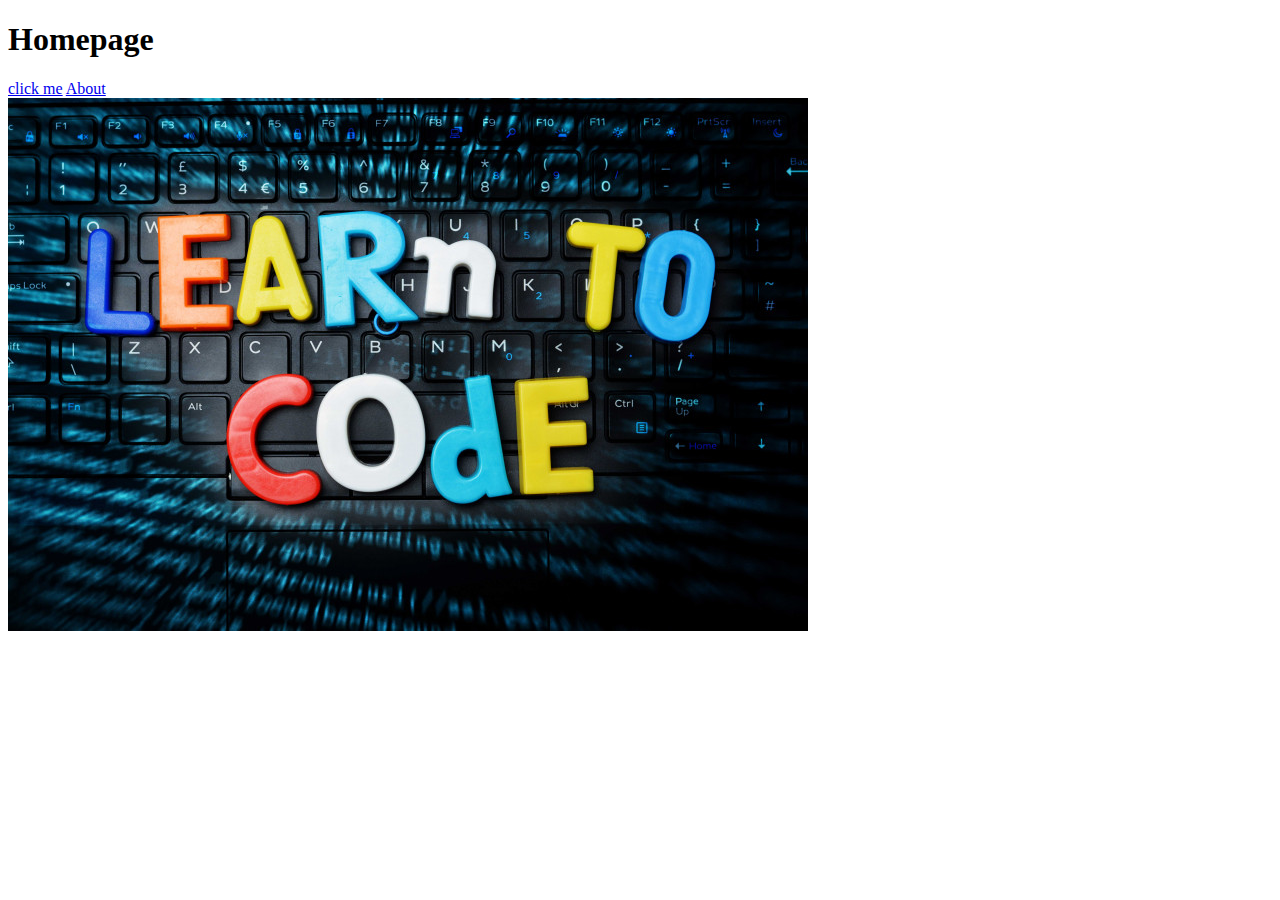
<file: links-and-images/index.html>
<!DOCTYPE html>
<html lang="en">
<head>
    <meta charset="UTF-8">
    <title>Links & Images</title>
</head>
<body>
    <div>
        <h1>Homepage</h1>
        <a href=”https://theuselessweb.com/”>click me</a>
        <a href="./pages/about.html">About</a>
    </div>
    <div>
        <img src="./images/first-img.jpg" alt="Learn to Code">
    </div>
</body>
</html>
</file>
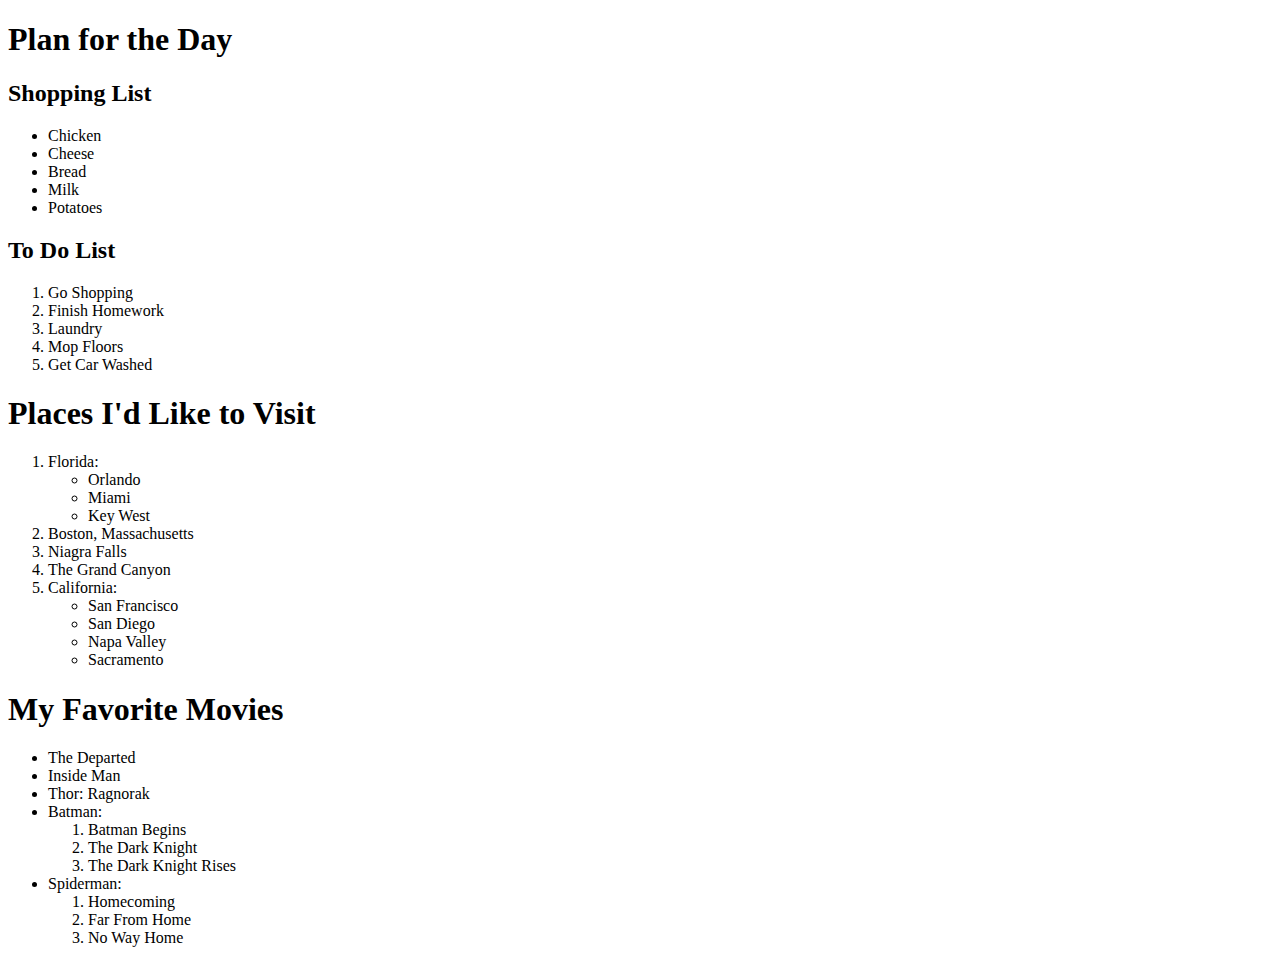
<file: lists/index.html>
<!DOCTYPE html>
<html lang="en">
<head>
    <meta charset="UTF-8">
    <title>Lists</title>
</head>
<body>
    <div>
        <h1>Plan for the Day</h1>
        <div>
            <h2>Shopping List</h2>
            <ul>
                <li>Chicken</li>
                <li>Cheese</li>
                <li>Bread</li>
                <li>Milk</li>
                <li>Potatoes</li>
            </ul>
        </div>
        <div>
            <h2>To Do List</h2>
            <ol>
                <li>Go Shopping</li>
                <li>Finish Homework</li>
                <li>Laundry</li>
                <li>Mop Floors</li>
                <li>Get Car Washed</li>
            </ol>
        </div>
    </div>
    <div>
        <h1>Places I'd Like to Visit</h1>
        <div>
            <ol>
                <li>Florida:
                    <ul>
                        <li>Orlando</li>
                        <li>Miami</li>
                        <li>Key West</li>
                    </ul>
                </li>
                <li>Boston, Massachusetts</li>
                <li>Niagra Falls</li>
                <li>The Grand Canyon</li>
                <li>California:
                    <ul>
                        <li>San Francisco</li>
                        <li>San Diego</li>
                        <li>Napa Valley</li>
                        <li>Sacramento</li>
                    </ul>
                </li>
            </ol>
        </div>
    </div>
    <div>
        <h1>My Favorite Movies</h1>
        <div>
            <ul>
                <li>The Departed</li>
                <li>Inside Man</li>
                <li>Thor: Ragnorak</li>
                <li>Batman:
                    <ol>
                        <li>Batman Begins</li>
                        <li>The Dark Knight</li>
                        <li>The Dark Knight Rises</li>
                    </ol>
                </li>
                <li>Spiderman:
                    <ol>
                        <li>Homecoming</li>
                        <li>Far From Home</li>
                        <li>No Way Home</li>
                    </ol>
                </li>
            </ul>
        </div>
    </div>
</body>
</html>
</file>
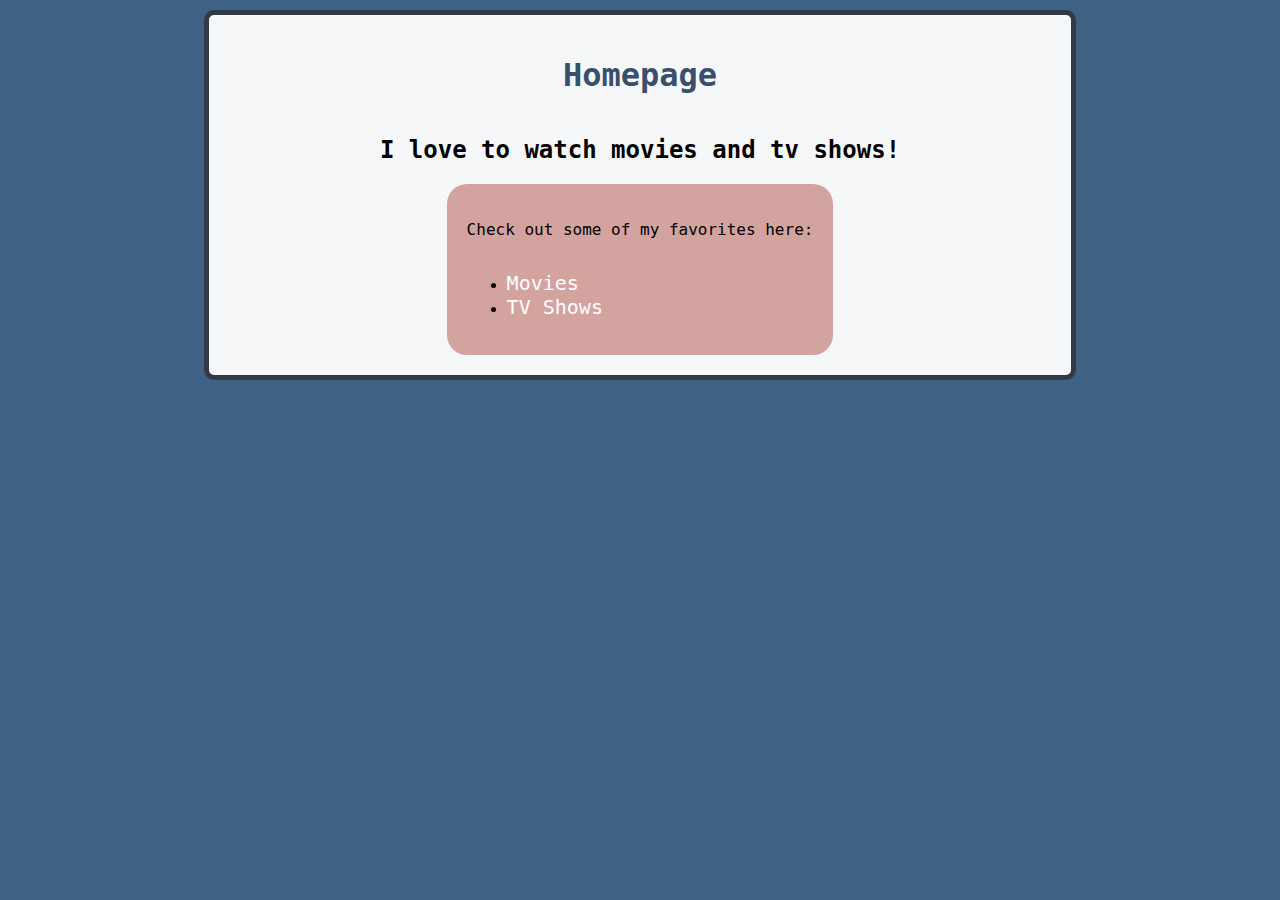
<file: main-html-project/index.html>
<!DOCTYPE html>
<html lang="en">
<head>
    <meta charset="UTF-8">
    <title>Favorite Entertainment</title>
    <link rel="stylesheet" href="./css/style.css">
</head>
<body style="display:flex; align-content:center; justify-content:center;">
    <div class="content" style="width:65%; border:5px solid #323a45; border-radius:10px;">
        <h1>Homepage</h1>
        <h2>I love to watch movies and tv shows!</h2>
        <div id="list">
            <p>Check out some of my favorites here:</p>
            <ul>
                <li>
                    <a href="./pages/movies.html">Movies</a>
                </li>
                <li>
                    <a href="./pages/tvshows.html">TV Shows</a>
                </li>
            </ul>
        </div>
    </div>
</body>
</html>
</file>
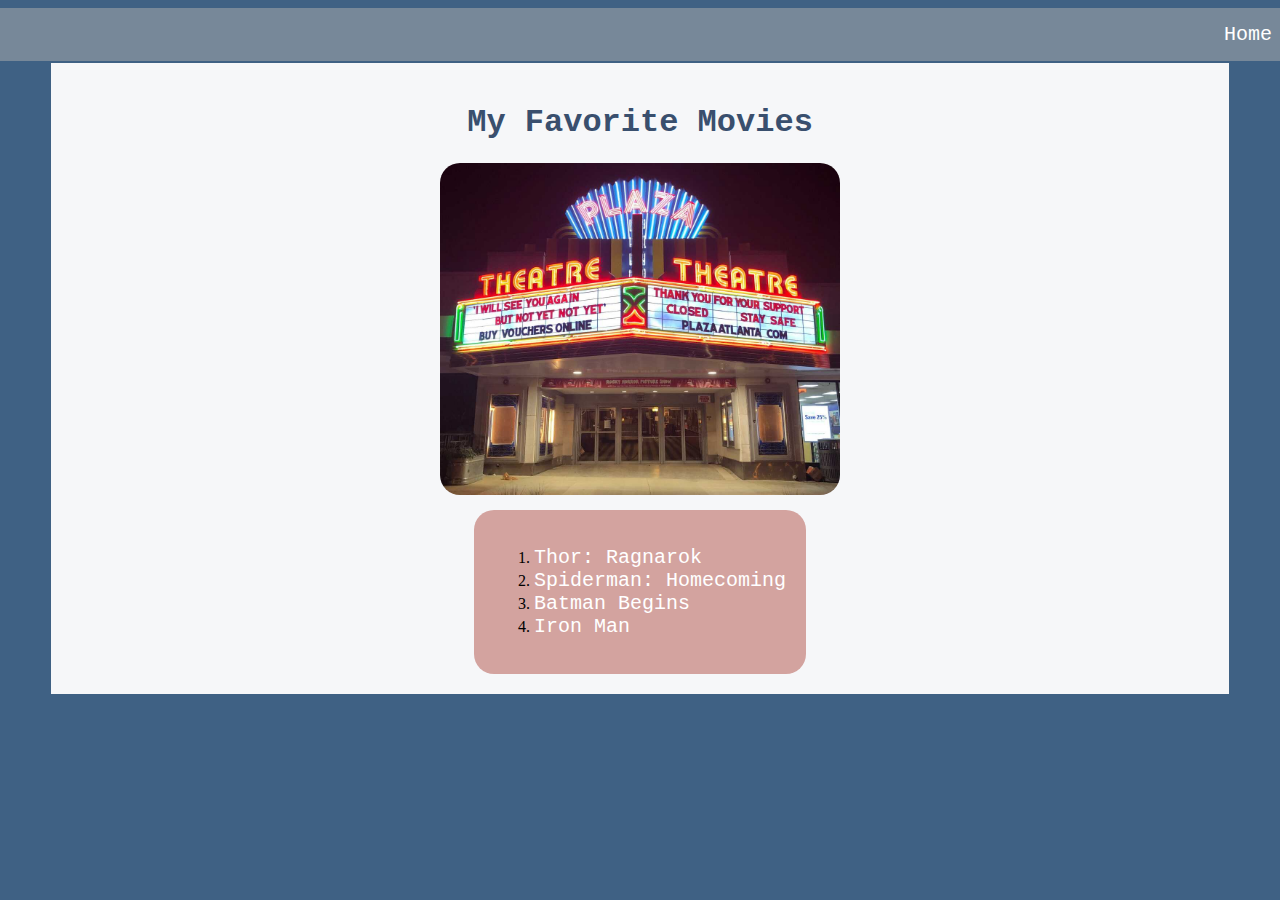
<file: main-html-project/pages/movies.html>
<!DOCTYPE html>
<html>
<head>
    <meta charset="UTF-8">
    <title>Favorite Movies</title>
    <link rel="stylesheet" href="../css/style.css">
</head>
<body>
    <div class="navigation">
        <a href="../index.html">Home</a>
    </div>
    <div class="content">
        <div id="moviebox">
            <h1>My Favorite Movies</h1>
            <img src="../images/theater.jpeg" style="width:400px"/>
        </div>
        <div id="movielist">
            <ol>
                <li>
                    <a href="./movies/thor.html">Thor: Ragnarok</a>
                </li>
                <li>
                    <a href="./movies/spiderman.html">Spiderman: Homecoming</a>
                </li>
                <li>
                    <a href="./movies/batman.html">Batman Begins</a>
                </li>
                <li>
                    <a href="./movies/ironman.html">Iron Man</a>
                </li>
            </ol>
        </div>
    </div>
</body>
</html>
</file>
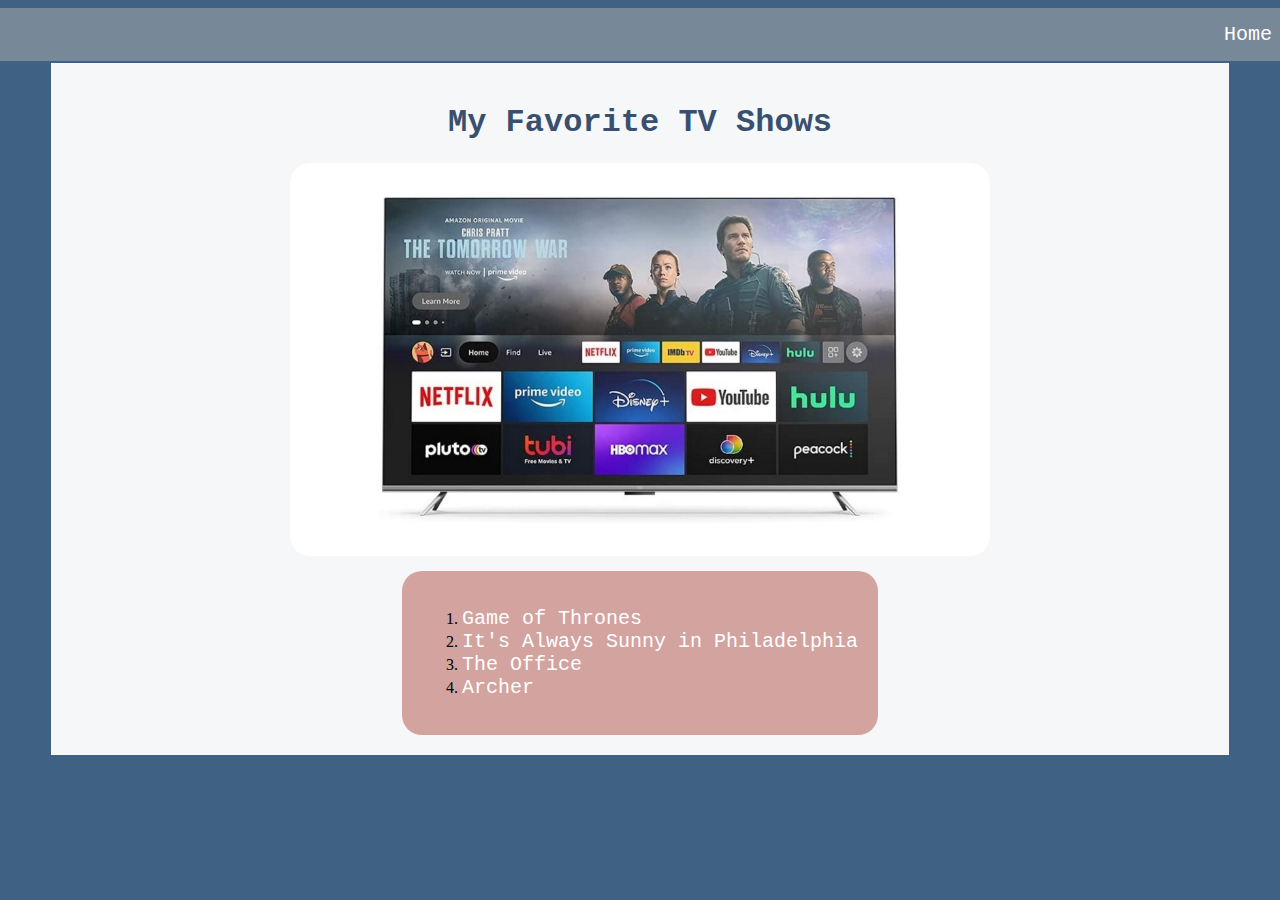
<file: main-html-project/pages/tvshows.html>
<!DOCTYPE html>
<html>
<head>
    <meta charset="UTF-8">
    <title>Favorite TV Shows</title>
    <link rel="stylesheet" href="../css/style.css">
</head>
<body>
    <div class="navigation">
        <a href="../index.html">Home</a>
    </div>
    <div class="content">
        <div id="tvbox">
            <h1>My Favorite TV Shows</h1>
            <img src="../images/tv.jpg" style="width:700px" />
        </div>
        <div id="tvlist">
            <ol>
                <li>
                    <a href="./tvshows/got.html">Game of Thrones</a>
                </li>
                <li>
                    <a href="./tvshows/sunny.html">It's Always Sunny in Philadelphia</a>
                </li>
                <li>
                    <a href="./tvshows/office.html">The Office</a>
                </li>
                <li>
                    <a href="./tvshows/archer.html">Archer</a>
                </li>
            </ol>
        </div>
    </div>
</body>
</html>
</file>
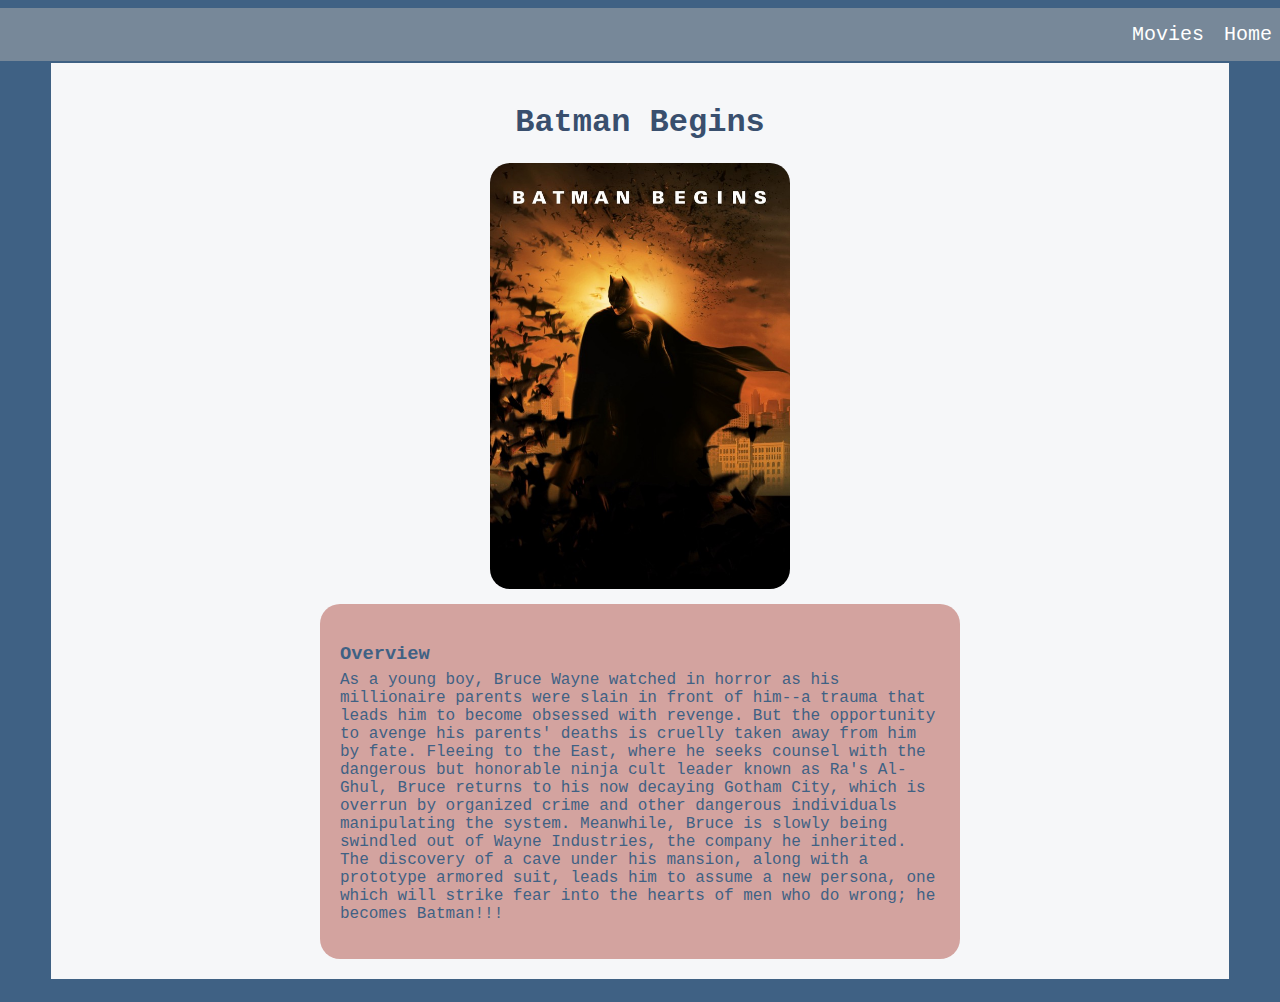
<file: main-html-project/pages/movies/batman.html>
<!DOCTYPE html>
<html>
<head>
    <meta charset="UTF-8">
    <title>Batman Begins</title>
    <link rel="stylesheet" href="../../css/style.css">
</head>
<body>
    <div class="navigation">
        <a href="../movies.html">Movies</a>
        <a href="../../index.html">Home</a>
    </div>
    <div class="content">
        <div class="titlebox">
            <h1>Batman Begins</h1>
            <img src="../../images/batman-begins.jpg" 
            style="width:300px" alt="Batman Begins Poster" />
        </div>
        <div style="width:600px" class="overview">
            <h3>Overview</h3>
            <p>As a young boy, Bruce Wayne watched in horror as his millionaire 
            parents were slain in front of him--a trauma that leads him to 
            become obsessed with revenge. But the opportunity to avenge his 
            parents' deaths is cruelly taken away from him by fate. Fleeing to 
            the East, where he seeks counsel with the dangerous but honorable 
            ninja cult leader known as Ra's Al-Ghul, Bruce returns to his now 
            decaying Gotham City, which is overrun by organized crime and other 
            dangerous individuals manipulating the system. Meanwhile, Bruce is 
            slowly being swindled out of Wayne Industries, the company he 
            inherited. The discovery of a cave under his mansion, along with a 
            prototype armored suit, leads him to assume a new persona, one which 
            will strike fear into the hearts of men who do wrong; he becomes Batman!!!</p>
        </div>
    </div>
</body>
</html>
</file>
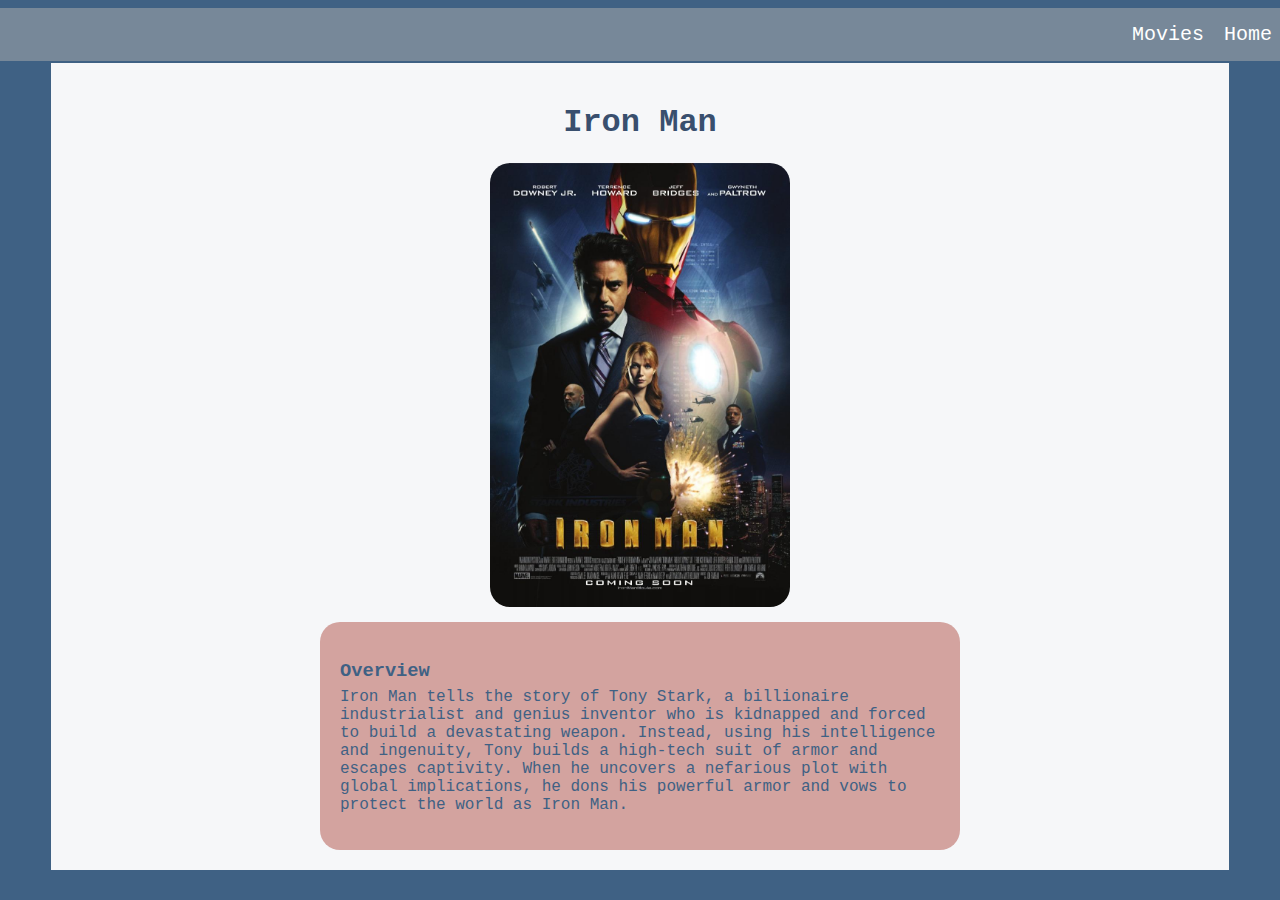
<file: main-html-project/pages/movies/ironman.html>
<!DOCTYPE html>
<html>
<head>
    <meta charset="UTF-8">
    <title>Iron Man</title>
    <link rel="stylesheet" href="../../css/style.css">
</head>
<body>
    <div class="navigation">
        <a href="../movies.html">Movies</a>
        <a href="../../index.html">Home</a>
    </div>
    <div class="content">
        <div class="titlebox">
            <h1>Iron Man</h1>
            <img src="../../images/ironman.jpg" 
            style="width:300px" alt="Iron Man Poster" />
        </div>
        <div style="width:600px" class="overview">
            <h3>Overview</h3>
            <p>Iron Man tells the story of Tony Stark, a billionaire 
            industrialist and genius inventor who is kidnapped and 
            forced to build a devastating weapon. Instead, using his 
            intelligence and ingenuity, Tony builds a high-tech suit 
            of armor and escapes captivity. When he uncovers a nefarious 
            plot with global implications, he dons his powerful armor 
            and vows to protect the world as Iron Man.</p>
        </div>
    </div>
</body>
</html>
</file>
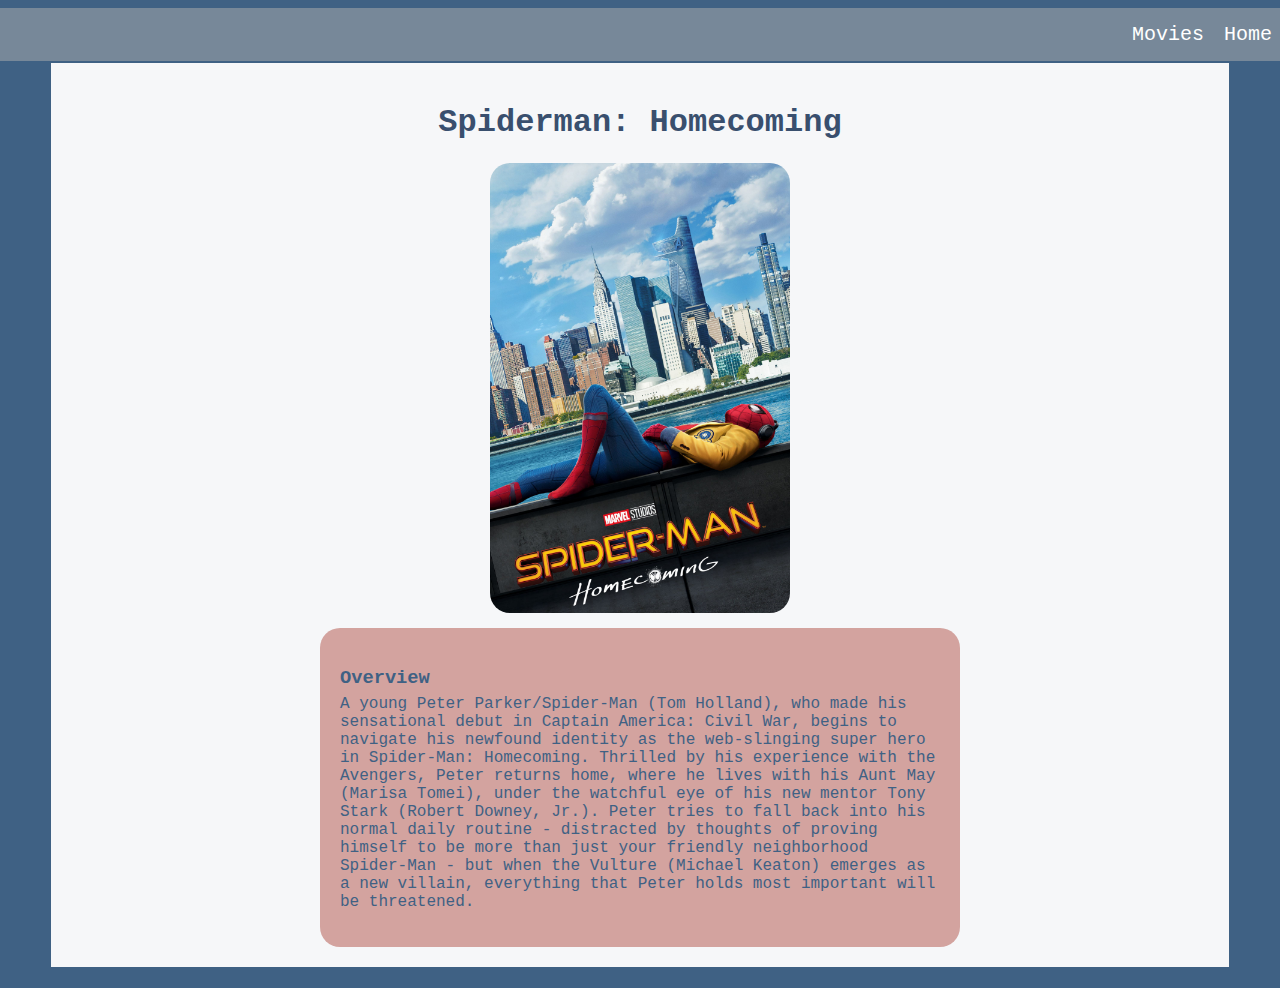
<file: main-html-project/pages/movies/spiderman.html>
<!DOCTYPE html>
<html>
<head>
    <meta charset="UTF-8">
    <title>Spiderman: Homecoming</title>
    <link rel="stylesheet" href="../../css/style.css">
</head>
<body>
    <div class="navigation">
        <a href="../movies.html">Movies</a>
        <a href="../../index.html">Home</a>
    </div>
    <div class="content">
        <div class="titlebox">
            <h1>Spiderman: Homecoming</h1>
            <img src="../../images/spiderman.jpg" 
            style="width:300px" alt="Spiderman: Homecoming Poster" />
        </div>
        <div style="width:600px" class="overview">
            <h3>Overview</h3>
            <p>A young Peter Parker/Spider-Man (Tom Holland), who made 
            his sensational debut in Captain America: Civil War, begins 
            to navigate his newfound identity as the web-slinging super 
            hero in Spider-Man: Homecoming. Thrilled by his experience 
            with the Avengers, Peter returns home, where he lives with 
            his Aunt May (Marisa Tomei), under the watchful eye of his 
            new mentor Tony Stark (Robert Downey, Jr.). Peter tries to 
            fall back into his normal daily routine - distracted by 
            thoughts of proving himself to be more than just your friendly 
            neighborhood Spider-Man - but when the Vulture (Michael Keaton) 
            emerges as a new villain, everything that Peter holds most 
            important will be threatened.</p>
        </div>
    </div>
</body>
</html>
</file>
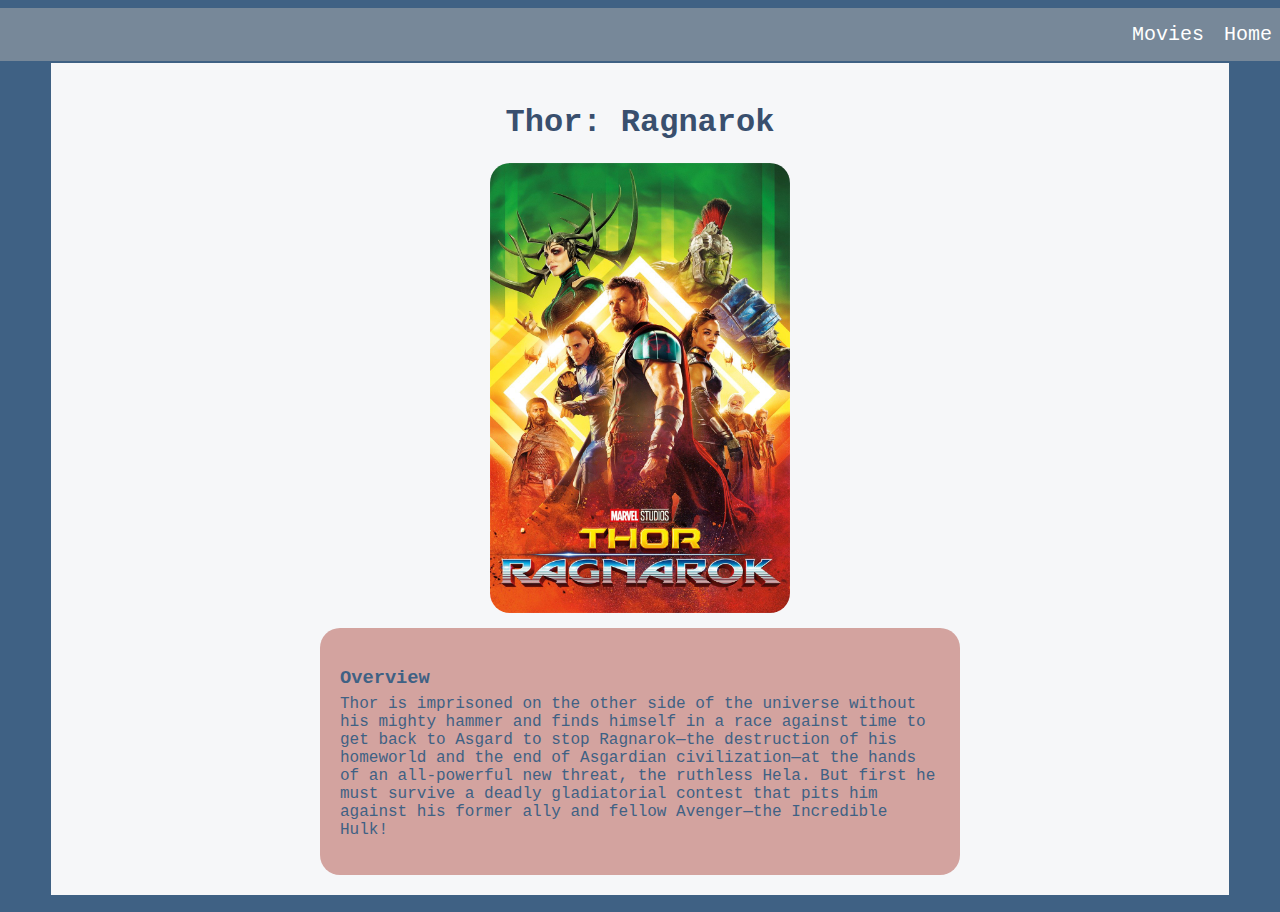
<file: main-html-project/pages/movies/thor.html>
<!DOCTYPE html>
<html>
<head>
    <meta charset="UTF-8">
    <title>Thor: Ragnarok</title>
    <link rel="stylesheet" href="../../css/style.css">
</head>
<body>
    <div class="navigation">
        <a href="../movies.html">Movies</a>
        <a href="../../index.html">Home</a>
    </div>
    <div class="content">
        <div class="titlebox">
            <h1>Thor: Ragnarok</h1>
            <img src="../../images/thor.jpg" 
            style="width:300px" alt="Thor: Ragnarok Poster" />
        </div>
        <div style="width:600px" class="overview">
            <h3>Overview</h3>
            <p>Thor is imprisoned on the other side of the universe
             without his mighty hammer and finds himself in a race
             against time to get back to Asgard to stop Ragnarok—the
             destruction of his homeworld and the end of Asgardian
             civilization—at the hands of an all-powerful new
             threat, the ruthless Hela. But first he must survive
             a deadly gladiatorial contest that pits him against his
             former ally and fellow Avenger—the Incredible Hulk!</p>
        </div>
    </div>
</body>
</html>
</file>
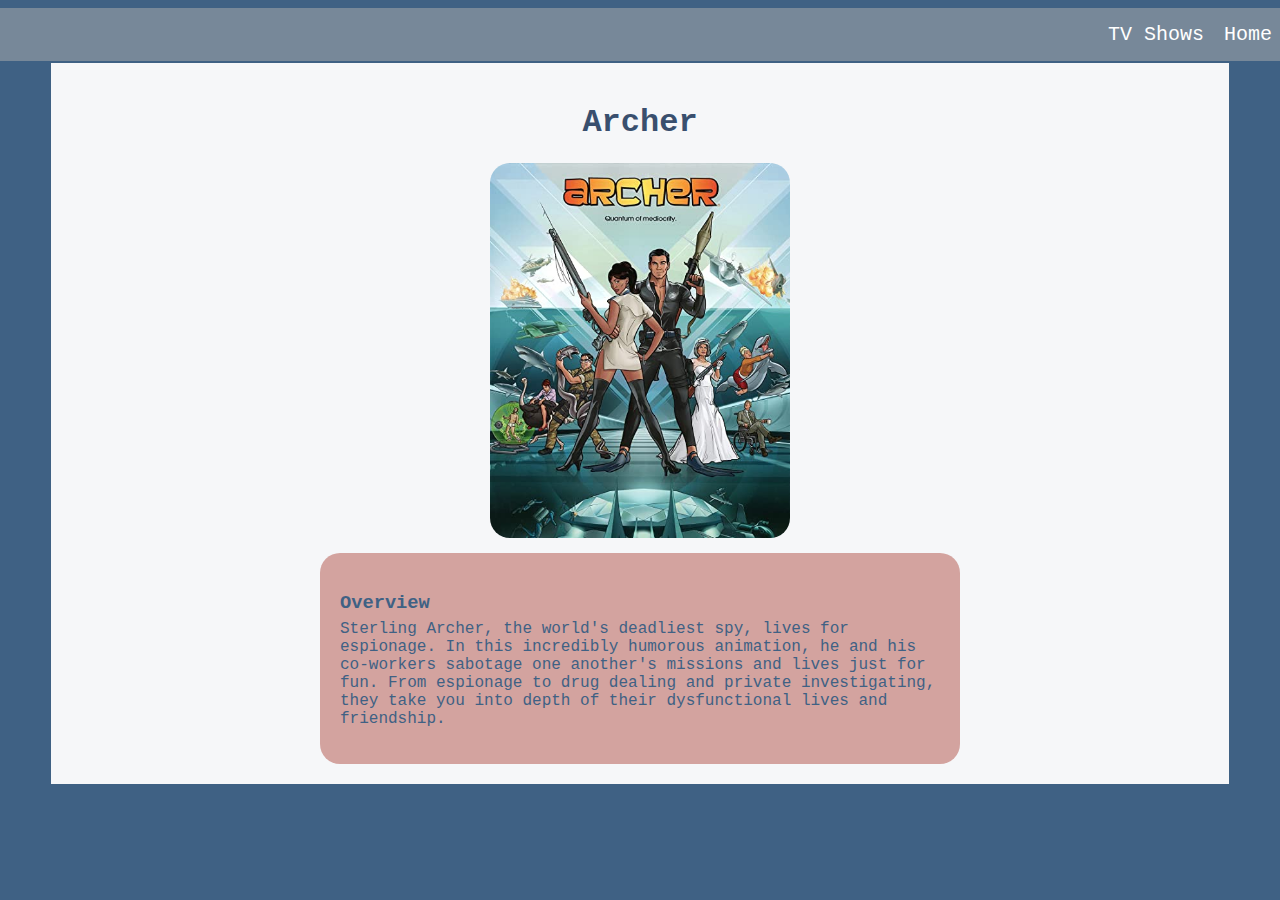
<file: main-html-project/pages/tvshows/archer.html>
<!DOCTYPE html>
<html>
<head>
    <meta charset="UTF-8">
    <title>Archer</title>
    <link rel="stylesheet" href="../../css/style.css">
</head>
<body>
    <div class="navigation">
        <a href="../tvshows.html">TV Shows</a>
        <a href="../../index.html">Home</a>
    </div>
    <div class="content">
        <div class="titlebox">
            <h1>Archer</h1>
            <img src="../../images/archer.jpg" 
            style="width:300px" alt="Archer Poster" />
        </div>
        <div style="width:600px" class="overview">
            <h3>Overview</h3>
            <p>Sterling Archer, the world's deadliest spy, lives for 
            espionage. In this incredibly humorous animation, he and 
            his co-workers sabotage one another's missions and lives 
            just for fun. From espionage to drug dealing and private 
            investigating, they take you into depth of their dysfunctional 
            lives and friendship.</p>
        </div>
    </div>
</body>
</html>
</file>
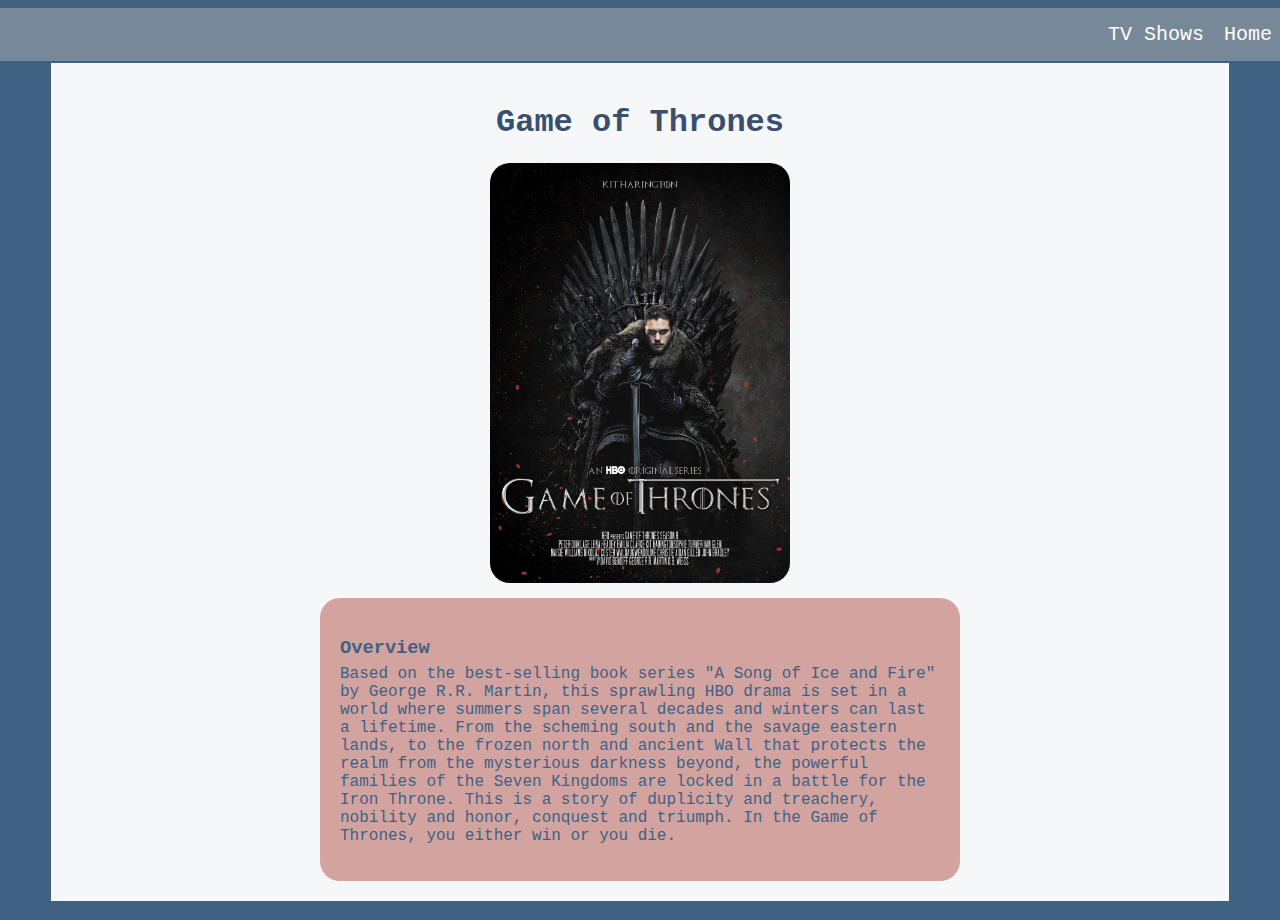
<file: main-html-project/pages/tvshows/got.html>
<!DOCTYPE html>
<html>
<head>
    <meta charset="UTF-8">
    <title>Game of Thrones</title>
    <link rel="stylesheet" href="../../css/style.css">
</head>
<body>
    <div class="navigation">
        <a href="../tvshows.html">TV Shows</a>
        <a href="../../index.html">Home</a>
    </div>
    <div class="content">
        <div class="titlebox">
            <h1>Game of Thrones</h1>
            <img src="../../images/got.jpg" 
            style="width:300px" alt="Game of Thrones Poster" />
        </div>
        <div style="width:600px" class="overview">
            <h3>Overview</h3>
            <p>Based on the best-selling book series "A Song of Ice and Fire" 
            by George R.R. Martin, this sprawling HBO drama is set in a world 
            where summers span several decades and winters can last a lifetime. 
            From the scheming south and the savage eastern lands, to the frozen 
            north and ancient Wall that protects the realm from the mysterious 
            darkness beyond, the powerful families of the Seven Kingdoms are 
            locked in a battle for the Iron Throne. This is a story of duplicity 
            and treachery, nobility and honor, conquest and triumph. In the Game 
            of Thrones, you either win or you die.</p>
        </div>
    </div>
</body>
</html>
</file>
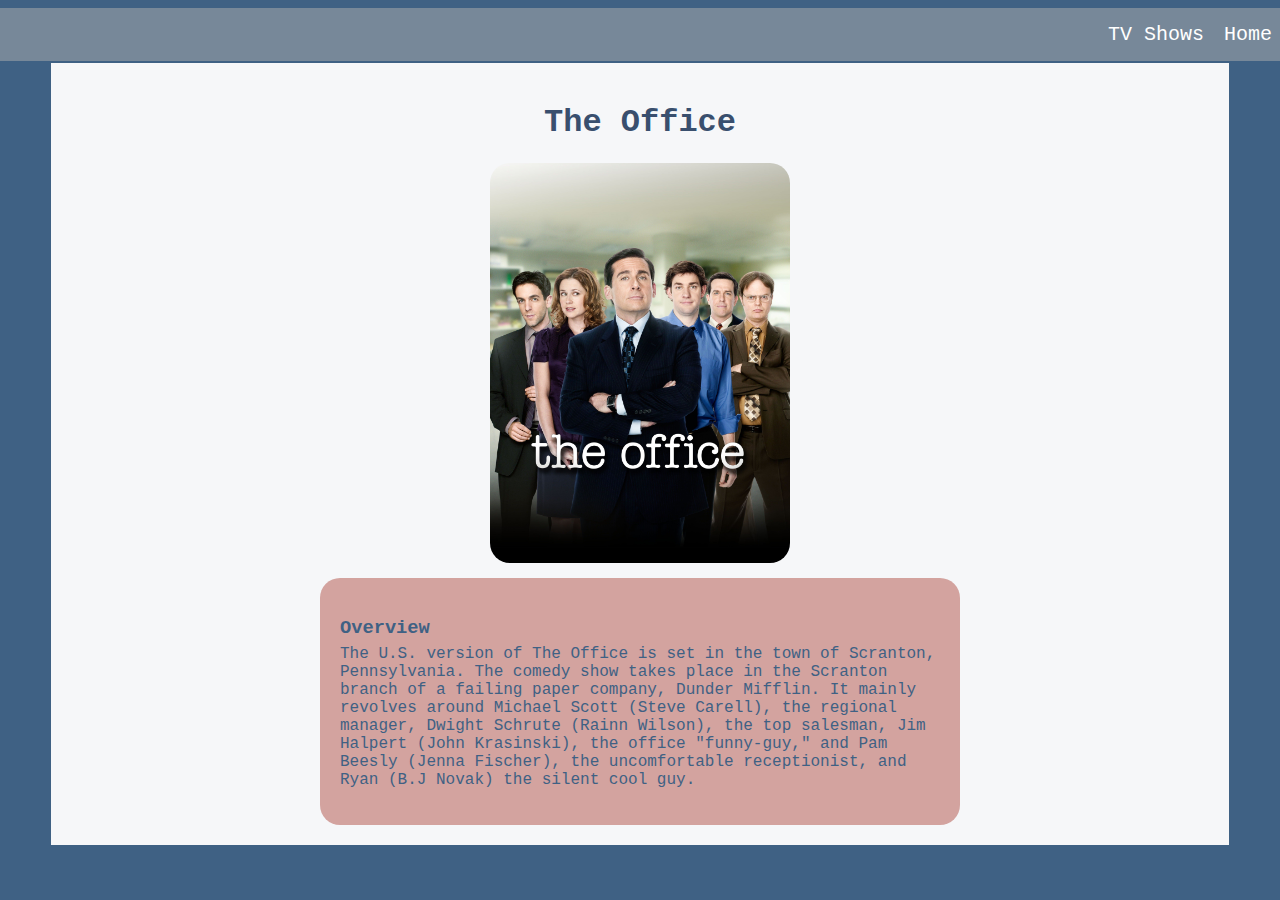
<file: main-html-project/pages/tvshows/office.html>
<!DOCTYPE html>
<html>
<head>
    <meta charset="UTF-8">
    <title>The Office</title>
    <link rel="stylesheet" href="../../css/style.css">
</head>
<body>
    <div class="navigation">
        <a href="../tvshows.html">TV Shows</a>
        <a href="../../index.html">Home</a>
    </div>
    <div class="content">
        <div class="titlebox">
            <h1>The Office</h1>
            <img src="../../images/office.jpg" 
            style="width:300px" alt="The Office Poster" />
        </div>
        <div style="width:600px" class="overview">
            <h3>Overview</h3>
            <p>The U.S. version of The Office is set in the town of Scranton, 
            Pennsylvania. The comedy show takes place in the Scranton branch 
            of a failing paper company, Dunder Mifflin. It mainly revolves 
            around Michael Scott (Steve Carell), the regional manager, Dwight 
            Schrute (Rainn Wilson), the top salesman, Jim Halpert (John Krasinski), 
            the office "funny-guy," and Pam Beesly (Jenna Fischer), the uncomfortable 
            receptionist, and Ryan (B.J Novak) the silent cool guy.</p>
        </div>
    </div>
</body>
</html>
</file>
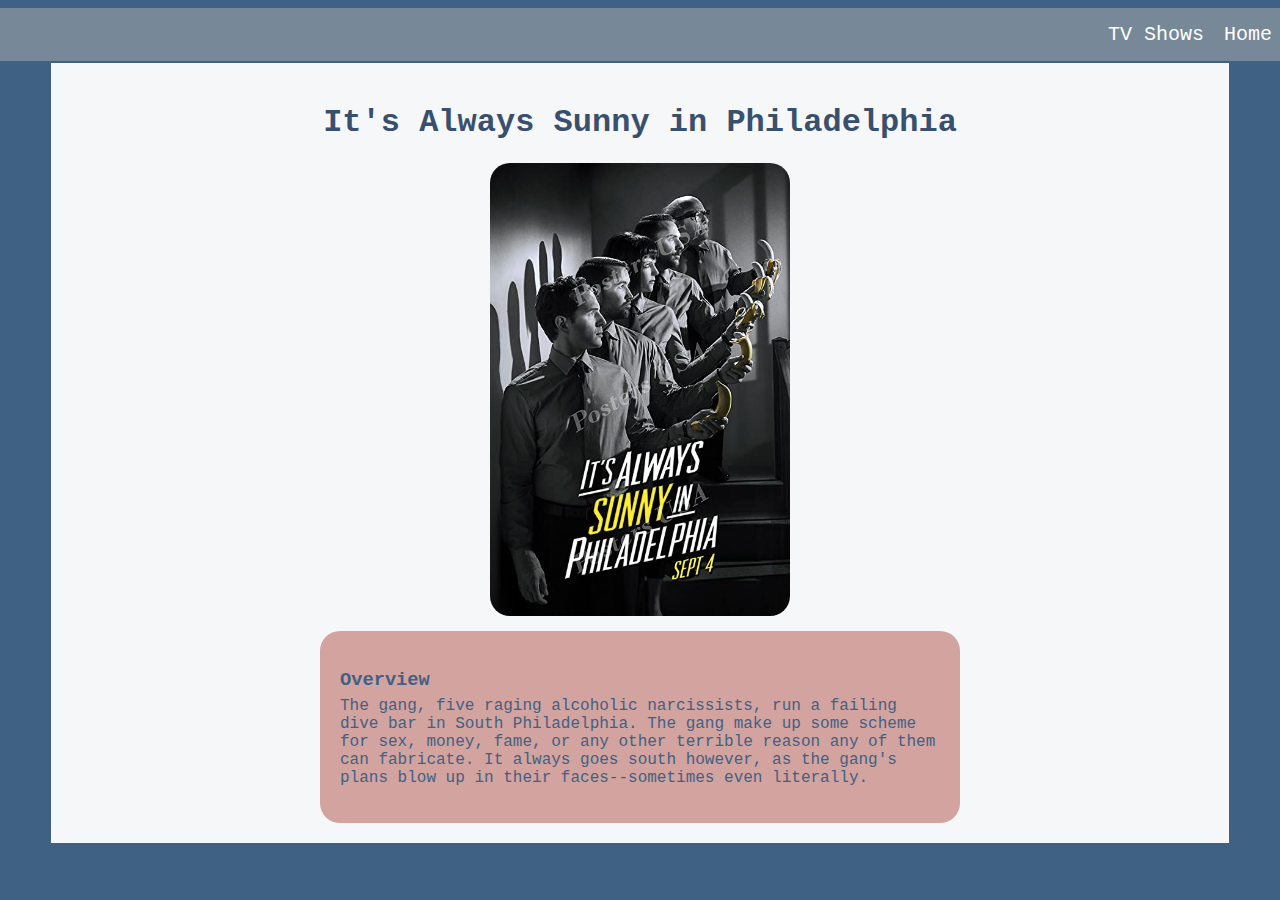
<file: main-html-project/pages/tvshows/sunny.html>
<!DOCTYPE html>
<html>
<head>
    <meta charset="UTF-8">
    <title>It's Always Sunny in Philadelphia</title>
    <link rel="stylesheet" href="../../css/style.css">
</head>
<body>
    <div class="navigation">
        <a href="../tvshows.html">TV Shows</a>
        <a href="../../index.html">Home</a>
    </div>
    <div class="content">
        <div class="titlebox">
            <h1>It's Always Sunny in Philadelphia</h1>
            <img src="../../images/sunny.jpg" 
            style="width:300px" alt="It's Always Sunny Poster" />
        </div>
        <div style="width:600px" class="overview">
            <h3>Overview</h3>
            <p>The gang, five raging alcoholic narcissists, run a failing dive 
            bar in South Philadelphia. The gang make up some scheme for sex, 
            money, fame, or any other terrible reason any of them can fabricate. 
            It always goes south however, as the gang's plans blow up in their 
            faces--sometimes even literally.</p>
        </div>
    </div>
</body>
</html>
</file>
<file: main-html-project/css/style.css>
body {
    background-color: #3f6184;
    display: flex;
    flex-direction: column;
    align-items: center;
    justify-content: center;
    align-content: center;
}

.navigation {
    background-color: #778899;
    display: flex;
    justify-content: end;
    padding: 15px;
    width: 100%;
    gap: 20px;
}

#moviebox, #tvbox, .titlebox {
    display: flex;
    flex-direction: column;
    justify-content: center;
    align-items: center;
    margin-bottom: 15px;
}

#movielist, #tvlist, #list, .overview {
    background-color: #d3a39f;
    display: flex;
    justify-content: center;
    width: fit-content;
    padding: 20px;
    border-radius: 20px;
    flex-direction: column;
}

.overview {
    color: #3f6184;
}

.content {
    background-color: #f6f7f9;
    margin-top: 2px;
    width: 90%;
    padding: 20px;
    display: flex;
    flex-direction: column;
    align-content: center;
    align-items: center;
}   

h1 {
    color: #394f6e;
}

h3 {
    margin-bottom: -10px;
}

h1, h2, h3, p, a {
    font-family: "Monaco", monospace;
}

a:link, a:visited, a:active {
    color: white;
    text-decoration: none;
    font-size: 20px;
}

a:hover {
    color: rgb(49, 245, 235);
    text-decoration: none;
    font-size: 20px;
}

img {
    border-radius: 20px;
}
</file>
